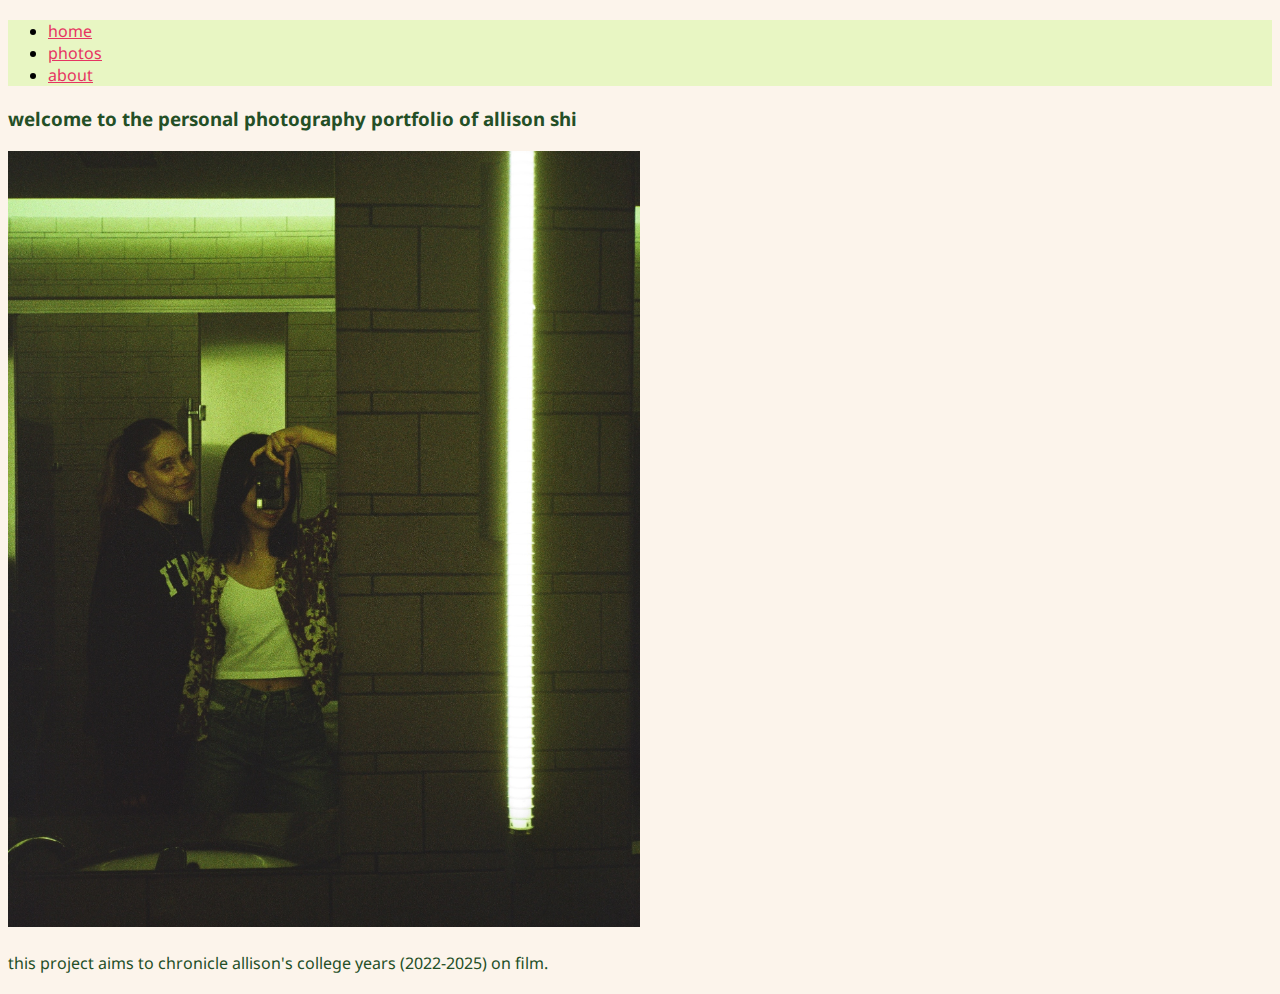
<file: index.html>
<!DOCTYPE html>
<html lang="en">
<head>
    <meta charset="UTF-8">
    <meta name="viewport" content="width=device-width, initial-scale=1.0">
    <title> Final Project | Home </title>
    <link href="https://cdn.jsdelivr.net/npm/bootstrap@5.3.8/dist/css/bootstrap.min.css" rel="stylesheet" integrity="sha384-sRIl4kxILFvY47J16cr9ZwB07vP4J8+LH7qKQnuqkuIAvNWLzeN8tE5YBujZqJLB" crossorigin="anonymous">
    <link href="css/custom.css" rel="stylesheet">

    <link rel="icon" type="image/png" href="favicon.png">
</head>
<body>
    
    <div class="container">
        <div class="row d-flex justify-content-center customMargin">
            <div class="col-md-8 customNav"> 
                <!-- Navigation Start --> 
                <ul class="nav nav-pills nav-fill justify-content-center">
                    <li class="nav-item">
                        <a class="nav-link" href="index.html">home</a>
                    </li>
                    <li class="nav-item">
                        <a class="nav-link" href="photos.html">photos</a>
                    </li>
                    <li class="nav-item">
                        <a class="nav-link" href="about.html">about</a>
                    </li>
                </ul>
                <!-- Navigation End -->
            </div>
        </div>

        <div class="row customBottomMargin">
            <div class="col-md-12 d-flex justify-content-center customHome" id="customTitle">
                <h3> welcome to the personal photography portfolio of allison shi </h3>
            </div>
        </div>

        <div class="row customBottomMargin">
            <div class="col-md-12 d-flex justify-content-center">
                <img src="images/home_pic.jpeg" id="customHomeImg" alt="Allison and a friend stand in front of a mirror.">
            </div>
        </div>

        <div class="row customBottomMargin">
            <div class="col-md-12 d-flex justify-content-center customHome">
                <p> this project aims to chronicle allison's college years (2022-2025) on film. </p>
            </div>
        </div>

    </div>

    <script src="https://cdn.jsdelivr.net/npm/bootstrap@5.3.8/dist/js/bootstrap.bundle.min.js" integrity="sha384-FKyoEForCGlyvwx9Hj09JcYn3nv7wiPVlz7YYwJrWVcXK/BmnVDxM+D2scQbITxI" crossorigin="anonymous"></script>

    <!-- jQuery -->
    <script src="https://ajax.googleapis.com/ajax/libs/jquery/3.7.1/jquery.min.js"></script>
    <script>

        /* JQUERY CODE */
        $(document).ready( function(){
            /* fades in and out the title upon a click */
            $("#customTitle").fadeIn();
        });
    </script>
</body>
</html>
</file>
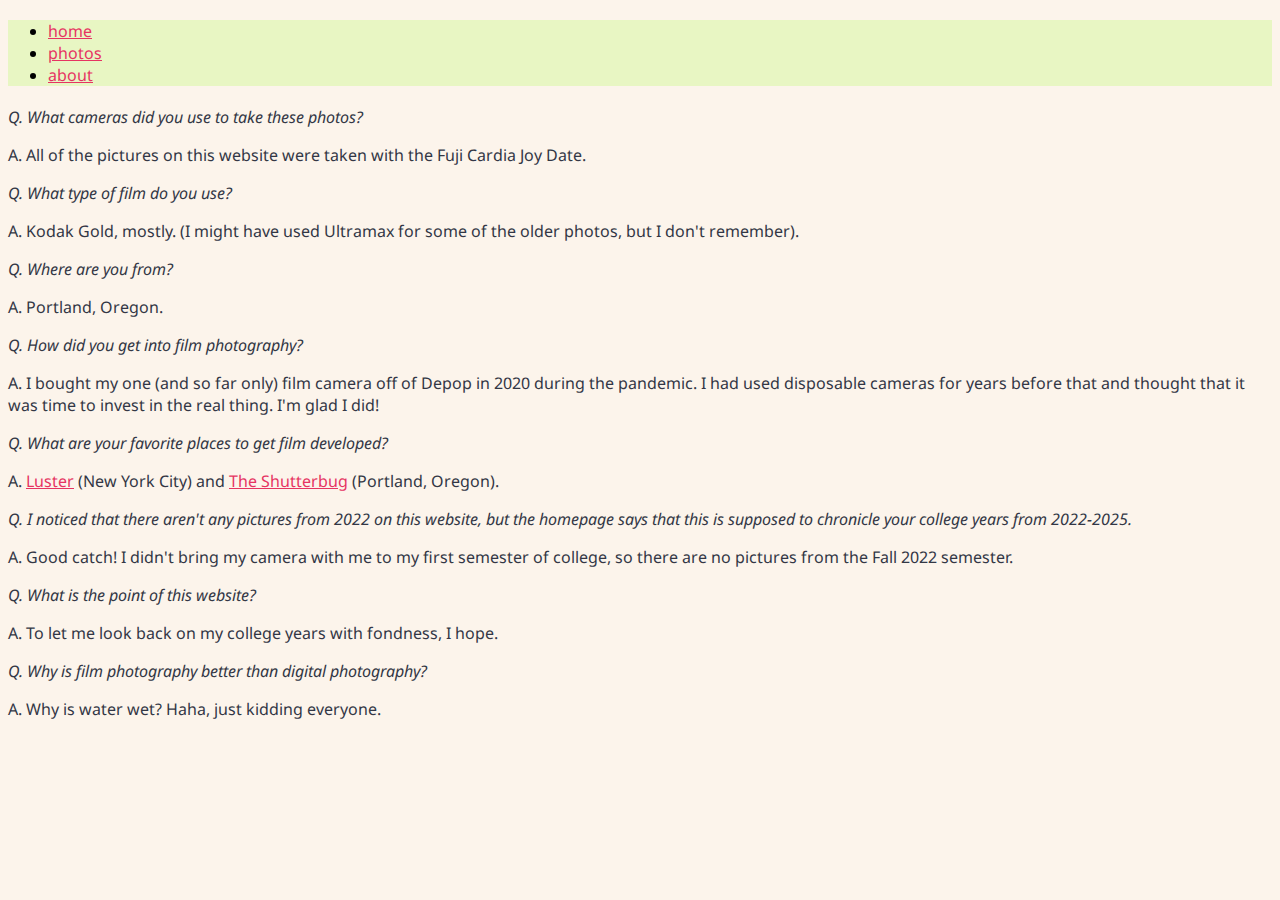
<file: about.html>
<!DOCTYPE html>
<html lang="en">
<head>
    <meta charset="UTF-8">
    <meta name="viewport" content="width=device-width, initial-scale=1.0">
    <title> Final Project | About </title>
    <link href="https://cdn.jsdelivr.net/npm/bootstrap@5.3.8/dist/css/bootstrap.min.css" rel="stylesheet" integrity="sha384-sRIl4kxILFvY47J16cr9ZwB07vP4J8+LH7qKQnuqkuIAvNWLzeN8tE5YBujZqJLB" crossorigin="anonymous">
    <link href="css/custom.css" rel="stylesheet">

    <link rel="icon" type="image/png" href="favicon.png">
</head>
<body>
    
    <div class="container">
        <div class="row d-flex justify-content-center customMargin">
            <div class="col-md-8 customNav"> 
                <!-- Navigation Start --> 
                <ul class="nav nav-pills nav-fill justify-content-center">
                    <li class="nav-item">
                        <a class="nav-link" href="index.html">home</a>
                    </li>
                    <li class="nav-item">
                        <a class="nav-link" href="photos.html">photos</a>
                    </li>
                    <li class="nav-item">
                        <a class="nav-link" href="about.html">about</a>
                    </li>
                </ul>
                <!-- Navigation End -->
            </div>
        </div>

        <div class="row customBottomMargin">
            <div class="col-md-12 d-flex justify-content-center">
                <div class="col-md-8 customAbt">
                    <p><em> Q. What cameras did you use to take these photos? </em></p>
                    <p> A. All of the pictures on this website were taken with the Fuji Cardia Joy Date. </p>
                    <p><em> Q. What type of film do you use? </em></p>
                    <p> A. Kodak Gold, mostly. (I might have used Ultramax for some of the older photos, but I don't remember). </p>
                    <p><em> Q. Where are you from? </em></p>
                    <p> A. Portland, Oregon. </p>
                    <p><em> Q. How did you get into film photography? </em></p>
                    <p> A. I bought my one (and so far only) film camera off of Depop in 2020 during the pandemic. 
                        I had used disposable cameras for years before that and thought that it was time to invest in the real thing. 
                        I'm glad I did! </p>
                    <p><em> Q. What are your favorite places to get film developed? </em></p>
                    <p> A. <a href="http://www.lusterphoto.com/" target="_blank">Luster</a> (New York City) and <a href="https://www.theshutterbug.com/" target="_blank">The Shutterbug</a> (Portland, Oregon). </p>
                    <p><em> Q. I noticed that there aren't any pictures from 2022 on this website, but the homepage says that this is supposed to chronicle your college years from 2022-2025. </em></p>
                    <p> A. Good catch! I didn't bring my camera with me to my first semester of college, so there are no pictures from the Fall 2022 semester. </p>
                    <p><em> Q. What is the point of this website? </em></p>
                    <p> A. To let me look back on my college years with fondness, I hope. </p>
                    <p><em> Q. Why is film photography better than digital photography? </em></p>
                    <p> A. Why is water wet? Haha, just kidding everyone. </p>
                </div>
            </div>
        </div>

    </div>

    <script src="https://cdn.jsdelivr.net/npm/bootstrap@5.3.8/dist/js/bootstrap.bundle.min.js" integrity="sha384-FKyoEForCGlyvwx9Hj09JcYn3nv7wiPVlz7YYwJrWVcXK/BmnVDxM+D2scQbITxI" crossorigin="anonymous"></script>

</body>
</html>
</file>
<file: css/custom.css>
@import url("https://cdn.jsdelivr.net/npm/bootstrap-icons@1.13.1/font/bootstrap-icons.min.css");
@import url('https://fonts.googleapis.com/css2?family=Noto+Sans:ital,wght@0,100..900;1,100..900&display=swap');

/* https://coolors.co/333745-e63462-fe5f55-c7efcf-eef5db */

.customNav{
    background-color: #e8f6c3 !important;
}

mark{
    background: #e6346358;
}

body{
    background-color: #faecdc8f;
    /* minimalist font to adhere to the aesthetic of the website */
    font-family: "Noto Sans", sans-serif;
}

.customMargin{
    margin-top: 20px;
    margin-bottom: 20px;
}

.customNav a:hover{
    color: #333745;
    text-decoration: underline;
}

.customBottomMargin{
    margin-bottom: 20px;
}

.figure-caption{
    color: #333745 !important;
}

.customNav a{
    color: #E63462;
}

#customHomeImg{
    max-width: 50%;
}

.customFigure{
    max-width: 50%;
}

.customImg{
    max-width: 50%;
}

.customAbt a{
    color: #E63462;
}

.customAbt p{
    color: #333745;
}

.customHome h3, p{
    color: #244F26
}
</file>
